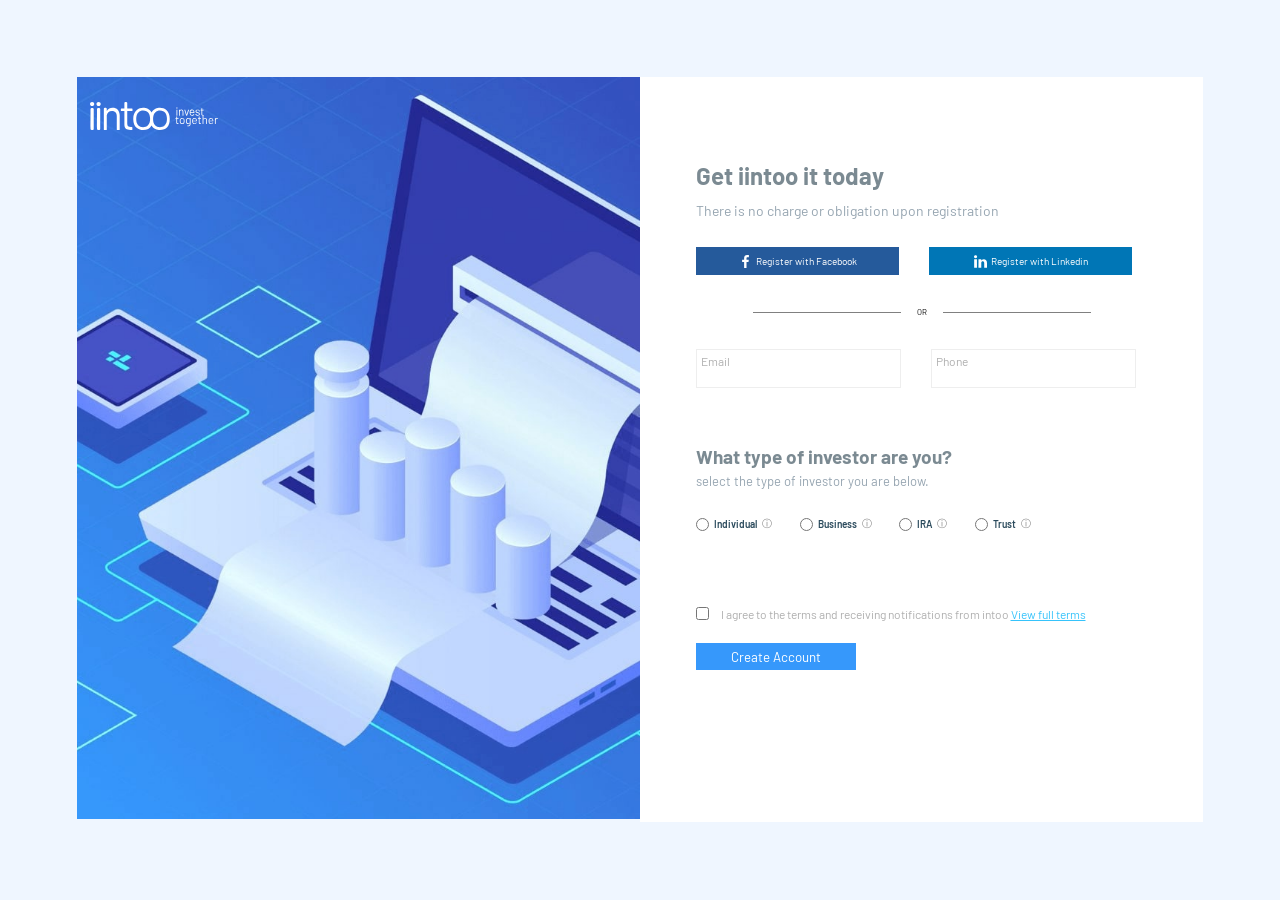
<file: index.html>
<!doctype html>
<html lang="en">
  <head>
    <meta charset="UTF-8" />
    <meta name="viewport" content="width=device-width, initial-scale=1.0" />
    <title>вёрстка 2</title>
    <link rel="preconnect" href="https://fonts.googleapis.com" />
    <link rel="preconnect" href="https://fonts.gstatic.com" crossorigin />
    <link
      href="https://fonts.googleapis.com/css2?family=Barlow:ital,wght@0,100;0,200;0,300;0,400;0,500;0,600;0,700;0,800;0,900;1,100;1,200;1,300;1,400;1,500;1,600;1,700;1,800;1,900&display=swap"
      rel="stylesheet"
    />
    <link rel="stylesheet" href="./style.css" />
  </head>
  <body>
    <aside class="aside-images">
      <img src="images/bg.jpg" class="aside-image" />
      <img src="images/logo.svg" class="aside-logo" />
    </aside>

    <main>
      <section class="main-info">
        <h2 class="title-1">Get iintoo it today</h2>
        <div class="subtitle-1">
          There is no charge or obligation upon registration
        </div>
      </section>

      <section class="social-buttons">
        <button class="facebook-button">
          <img src="images/facebook.svg" id="facebook-logo" /> Register with
          Facebook
        </button>
        <button class="linkedin-button">
          <img src="images/linkedin.svg" id="linkedin-logo" /> Register with
          Linkedin
        </button>
      </section>

      <section class="or-line">
        <div class="line"></div>
        <span class="on-hr">OR</span>
        <div class="line"></div>
      </section>

      <!-- <section class="personal-info-input">
            <input type="email" placeholder="Email" class="email-input" required>
            <input type="tel" placeholder="Phone" class="phone-input" required>
        </section> -->
      <form>
        <selection class="email-phone-input">
          <div class="email-input-border">
            <div class="email-text">Email</div>
            <input type="email" class="email-input-zone" required />
          </div>

          <div class="phone-input-border">
            <div class="phone-text">Phone</div>
            <input type="tel" class="phone-input-zone" required />
          </div>
        </selection>

        <section class="investor-type">
          <h2 class="title-2">What type of investor are you?</h2>
          <div class="subtitle-2">
            select the type of investor you are below.
          </div>
        </section>

        <section class="investor-type">
          <div class="investor-type-select-text">
            <input
              type="radio"
              id="individual"
              class="inverstor-type-select-radio"
              name="investor"
              value="individual"
              required
            />
            <label for="individual">Individual</label>
            <span
              class="individual-info-icon"
              data-title="I am a natural person investing on my own behalf as a sole owner,join tenant,or tenant in commmon"
              >&#9432;</span
            >

            <input
              type="radio"
              id="business"
              class="inverstor-type-select-radio"
              name="investor"
              value="business"
              required
            />
            <label for="business">Business</label>
            <span
              class="business-info-icon"
              data-title="I am a natural person investing on my own behalf as a sole owner,join tenant,or tenant in commmon"
              >&#9432;</span
            >

            <input
              type="radio"
              id="ira"
              class="inverstor-type-select-radio"
              name="investor"
              value="ira"
              required
            />
            <label for="ira">IRA</label>
            <span
              class="ira-info-icon"
              data-title="I am a natural person investing on my own behalf as a sole owner,join tenant,or tenant in commmon"
              >&#9432;</span
            >

            <input
              type="radio"
              id="trust"
              class="inverstor-type-select-radio"
              name="investor"
              value="trust"
              required
            />
            <label for="trust">Trust</label>
            <span
              class="trust-info-icon"
              data-title="I am a natural person investing on my own behalf as a sole owner,join tenant,or tenant in commmon"
              >&#9432;</span
            >
          </div>
        </section>

        <br />

        <section class="agree-to-the-terms">
          <input type="checkbox" id="agree-to-the-terms-checkbox" required />
          <label
            for="agree-to-the-terms-checkbox"
            class="agree-to-the-terms-text"
            >I agree to the terms and receiving notifications from intoo
            <span class="view-full-terms"> View full terms</span>
          </label>
        </section>

        <section class="submit">
          <p class="create-account-button-p">
            <button type="submit" class="create-account-button">
              Create Account
            </button>
          </p>
        </section>
      </form>
    </main>
  </body>
</html>
</file>
<file: style.css>
* {
    margin: 0;
    padding: 0;
    font-family: "Barlow", sans-serif;
}

body {
    background-color: #EFF6FF;
    margin: 6%;
    display: grid;
    grid-template-columns: 1fr 1fr;
}

.aside-image {
    grid-column: 1 / 2;
    width: 100%;
    min-height: 553px;
}

.aside-logo {
    width: 10%;
    position: absolute;
    left: 2%;
    margin: 2% 5%;
}

main {
    grid-column: 2 / 3;
    background-color: white;
}

.title-1 {;
    margin: 15% 0% 0% 10%;
    color: #7B8A92;
}

.subtitle-1 {
    margin: 2% 0% 0% 10%;
    font-size: 14px;
    color: #96A5B1;
}

.social-buttons {
    display: flex;
    align-items: center;
    justify-content: left;
    margin: 5% 0% 0% 10%;
}

.facebook-button {
    display: flex;
    align-items: center;
    justify-content: center;
    gap: 4px;
    color: white;
    background-color: #255A9B;
    font-size: 10px;
    width: 40%;
    height: 1.8rem;
    border: none;
    margin-right: 3%;
}

#facebook-logo {
    width: 13px;
}

.linkedin-button {
    display: flex;
    align-items: center;
    justify-content: center;
    gap: 4px;
    color: white;
    background-color: #0076B6;
    font-size: 10px;
    width: 40%;
    height: 1.8rem;
    border: none;
    margin-left: 3%;
}

#linkedin-logo {
    width: 13px;
}

.or-line {
    display: flex;
    align-items: center;
    justify-content: center;
    margin:  2rem 20%;
    gap: 1rem;
}

.line {
    flex: 1;
    width: 50px;
    height: 1px;
    background-color: gray;
}

.on-hr {
    font-size: 8px;
}

.personal-info-input {
    margin-left: 10%;
}

.email-phone-input {
    margin-left: 10%;
    margin-top: 5%;
    display: flex;
}

.email-input-border {
    display: flex-wrap;
    margin-right: 3%;
    border: 1.3px solid #EEEEEE;
    width: 40%;
    height: 2.3rem;
}
.email-text {
    font-size: 12px;
    margin: 4px 0 0 4px;
    color: #AFAFAF;
}
.email-input-zone {
    width: 95%;
    margin-left: 4px;
    color: #2A4A5C;
    border: none;
    outline: none;
}
.email-input-border:focus-within {
    border-left-color: #3698FB;
}

.phone-input-border {
    display: flex-wrap;
    margin-left: 3%;
    border: 1.3px solid #EEEEEE;
    width: 40%;
    height: 2.3rem;
}
.phone-input-border:focus-within {
    border-left-color: #3698FB;
}
.phone-text {
    font-size: 12px;
    margin: 4px 0 0 4px;
    color: #AFAFAF;
}
.phone-input-zone {
    width: 95%;
    margin-left: 4px;
    color: #2A4A5C;
    border: none;
    outline: none;
}
.phone-input-border:focus-within {
    border-left-color: #3698FB;
}

.title-2 {
    margin: 10% 0 0 10%;
    color: #7B8A92;
    font-size: 19px;
}

.subtitle-2 {
    margin: 1% 0% 0% 10%;
    font-size: 13px;
    color: #96A5B1;
}

.investor-type-select-text {
    display: inline-flex;
    flex-wrap: wrap;
    align-items: center;
    justify-content: left;
    margin: 5% 0% 10% 10%;
    color: #2A4A5C;
    font-size: 10px;
    font-weight: 550;
    width: 80%;
    gap: 5px;
}

.investor-type-select-radio {
    margin-right: 1%;
}

.individual-info-icon,
.business-info-icon,
.ira-info-icon,
.trust-info-icon {
    position: relative;
    display: inline-block;
    margin: 0 5% 0 0;
    color: grey;
}

.individual-info-icon:hover::after {
    content: attr(data-title);
    position: absolute;
    top: 100%;
    left: -700%;
    background-color: #FFFFFF;
    box-shadow: 0 0 10px #CCCCCC;
    margin: 10px;
    width: 180px;
    font-size: 9px;
}
.business-info-icon:hover::after {
    content: attr(data-title);
    position: absolute;
    top: 100%;
    left: -850%;
    background-color: #FFFFFF;
    box-shadow: 0 0 10px #CCCCCC;
    margin: 10px;
    width: 180px;
    font-size: 9px;
}
.ira-info-icon:hover::after {
    content: attr(data-title);
    position: absolute;
    top: 100%;
    left: -1000%;
    background-color: #FFFFFF;
    box-shadow: 0 0 10px #CCCCCC;
    margin: 10px;
    width: 180px;
    font-size: 9px;
}
.trust-info-icon:hover::after {
    content: attr(data-title);
    position: absolute;
    top: 100%;
    left: -1800%;
    background-color: #FFFFFF;
    box-shadow: 0 0 10px #CCCCCC;
    margin: 10px;
    width: 180px;
    font-size: 9px;
}

.agree-to-the-terms {
    display: flex;
    align-items: center;
    justify-content: left;
    gap: 0.7rem;
    margin: 0% 0% 0% 10%;
}

.agree-to-the-terms-text {
    color: #afafaf;
    font-size: 12px;
}

.view-full-terms {
    color: #36c3fb;
    text-decoration: underline;
}

.submit {
    margin: 4% 0% 0% 10%;
}

.create-account-button {
    color: white;
    border: none;
    background-color: #3698FB;
    width: 10rem;
    height: 1.7rem;
}
</file>
